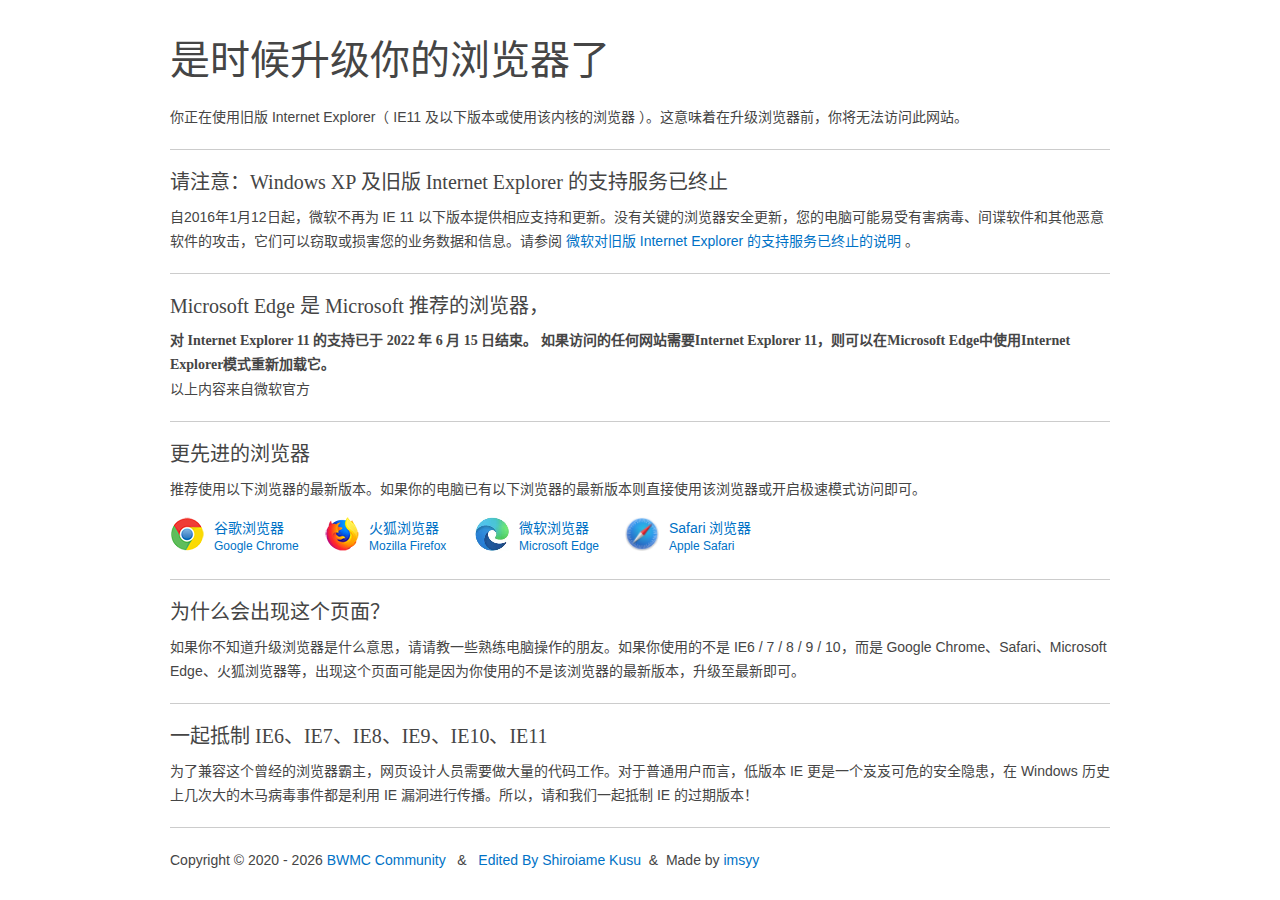
<file: upgrade-your-browser/index.html>
<!DOCTYPE html>
<html lang="zh-CN">
    <head>
        <meta charset="UTF-8">
        <meta name="renderer" content="webkit">
        <meta name="force-rendering" content="webkit">
        <meta http-equiv="X-UA-Compatible" content="IE=Edge,chrome=1">
        <meta name="viewport" content="width=device-width,initial-scale=1">
        <title>请升级您的浏览器</title>
        <meta name="description" content="这是一个旧版IE升级提示页">
        <script src="./js/er3eport.min.js"></script>
        <link rel="icon" type="image/png" href="./favicon.ico">
        <base href="./" target="_blank">
        <meta http-equiv="Cache-Control" content="no-siteapp">
        <meta http-equiv="Cache-Control" content="no-transform">
        <link type="text/css" rel="stylesheet" href="./css/support.style.min.css">
        <script src="./js/main.min.js"></script>
    </head>
    <body>
        <div class="page">
            <h1>是时候升级你的浏览器了</h1>
            <p>你正在使用旧版 Internet Explorer（ IE11 及以下版本或使用该内核的浏览器 ）。这意味着在升级浏览器前，你将无法访问此网站。</p>
            <div class="hr">
            </div>
            <h2>请注意：Windows XP 及旧版 Internet Explorer 的支持服务已终止</h2>
            <p>自2016年1月12日起，微软不再为 IE 11 以下版本提供相应支持和更新。没有关键的浏览器安全更新，您的电脑可能易受有害病毒、间谍软件和其他恶意软件的攻击，它们可以窃取或损害您的业务数据和信息。请参阅 <a href="./end-of-ie-support/index.html">微软对旧版 Internet Explorer 的支持服务已终止的说明</a> 。</p>
            <div class="hr">
            </div>
            <h2>Microsoft Edge 是 Microsoft 推荐的浏览器，</h2>
            <h3>对 Internet Explorer 11 的支持已于 2022 年 6 月 15 日结束。 如果访问的任何网站需要Internet Explorer 11，则可以在Microsoft Edge中使用Internet Explorer模式重新加载它。</h3>
            <p>以上内容来自微软官方</p>
            
            <div class="hr">
            </div><h2>更先进的浏览器</h2>
            <p class="targetline">推荐使用以下浏览器的最新版本。如果你的电脑已有以下浏览器的最新版本则直接使用该浏览器或开启极速模式访问即可。</p>
            <!-- before-browser -->
            <ul id="browser-list" class="browser-list">
                <li class="browser chrome">
                    <a href="https://www.google.cn/chrome/thank-you.html?standalone=1&statcb=0&installdataindex=empty" id="browser-chrome-link">
                        <img src="./images/chrome.png" width="34" height="34" alt="谷歌浏览器">谷歌浏览器 <span id="browser-chrome-badge">Google Chrome</span>
                    </a>
                </li>
                <li class="browser firefox">
                    <a href="https://download.mozilla.org/?product=firefox-latest-ssl&os=win&lang=zh-CN" id="browser-firefox-link">
                        <img src="./images/firefox.png" width="34" height="34" alt="火狐浏览器">火狐浏览器<span id="browser-firefox-badge">Mozilla Firefox</span>
                    </a>
                </li>
                <li class="browser edge">
                    <a href="https://www.microsoft.com/zh-cn/windows/microsoft-edge" id="browser-edge-link">
                        <img src="./images/edge.png" width="34" height="34" alt="微软浏览器">微软浏览器<span id="browser-edge-badge">Microsoft Edge</span>
                    </a>
                </li>
                <li class="browser safari">
                    <a href="https://www.apple.com.cn/safari/" id="browser-safari-link">
                        <img src="./images/safari.png" width="34" height="34" alt="safari浏览器">Safari 浏览器<span id="browser-safari-badge">Apple Safari</span>
                    </a>
                </li>
                <li class="browser clearleft">
                </li>
            </ul>
            <!-- after-browser -->
            <div class="hr">
            </div>
            <h2>为什么会出现这个页面？</h2>
            <p>如果你不知道升级浏览器是什么意思，请请教一些熟练电脑操作的朋友。如果你使用的不是 IE6 / 7 / 8 / 9 / 10，而是 Google Chrome、Safari、Microsoft Edge、火狐浏览器等，出现这个页面可能是因为你使用的不是该浏览器的最新版本，升级至最新即可。</p>
            <div class="hr">
            </div>
            <h2>一起抵制 IE6、IE7、IE8、IE9、IE10、IE11</h2>
            <p>为了兼容这个曾经的浏览器霸主，网页设计人员需要做大量的代码工作。对于普通用户而言，低版本 IE 更是一个岌岌可危的安全隐患，在 Windows 历史上几次大的木马病毒事件都是利用 IE 漏洞进行传播。所以，请和我们一起抵制 IE 的过期版本！</p>
                    <div class="hr">
                    </div>
            <p>Copyright&nbsp;&copy;&nbsp;2020
                <script>
                    document.write(' - ' + (new Date()).getFullYear())
                </script>&nbsp;<a href="https://bwmc.live">BWMC&nbsp;Community</a>&nbsp;&nbsp;&nbsp;&&nbsp;&nbsp;&nbsp;<a href="https://cmu.bwmc.live/about-creator/">Edited&nbsp;By&nbsp;Shiroiame&nbsp;Kusu&nbsp;&nbsp;</a>&&nbsp;
                <!-- 以下信息请不要修改哦 -->
                Made&nbsp;by&nbsp;<a href="https://github.com/imsyy/home" target="_blank">imsyy</a></p>
            </div>
    </body>
</html>
</file>
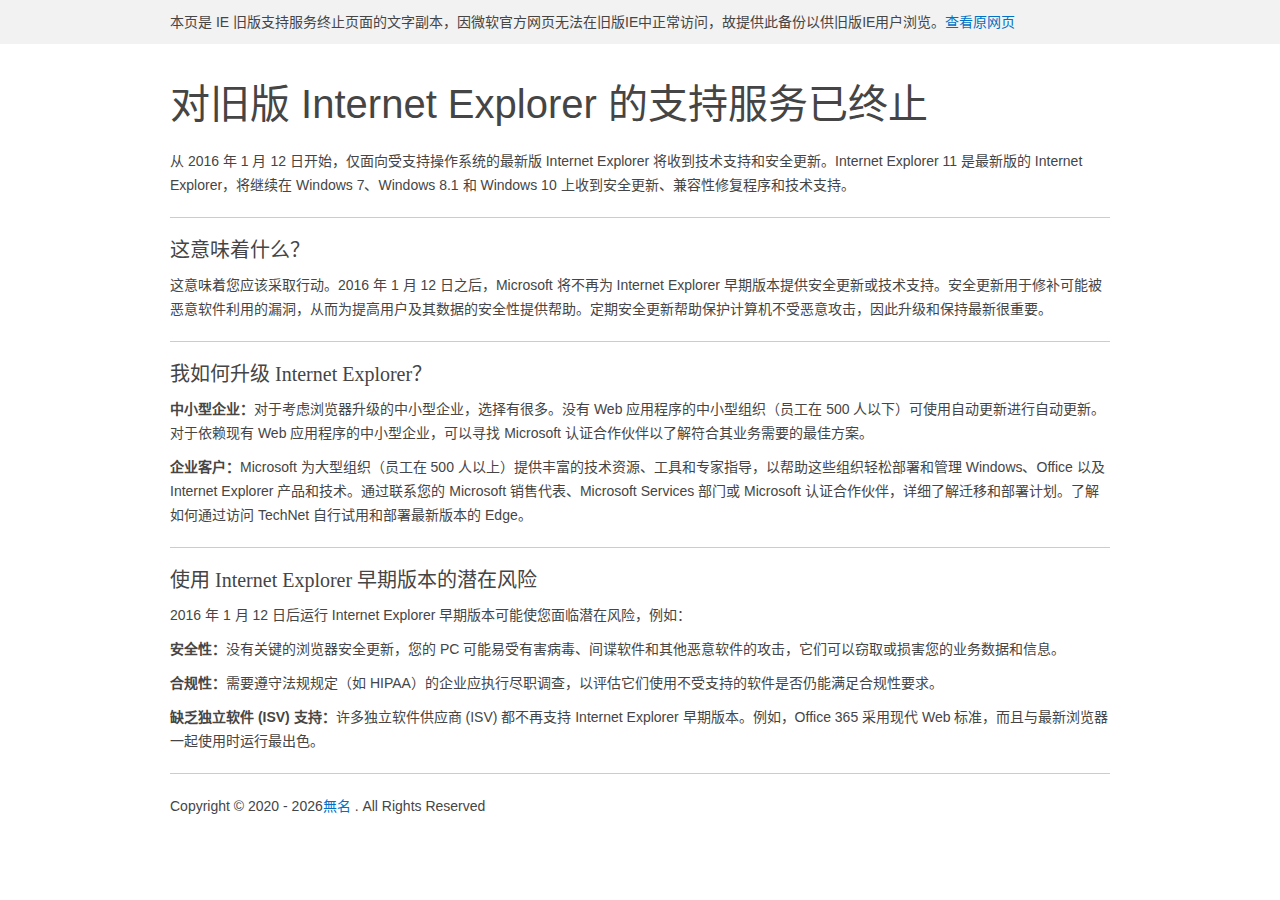
<file: upgrade-your-browser/end-of-ie-support/index.html>
<!DOCTYPE html><html lang="zh-CN"><head><meta charset="UTF-8"><meta name="renderer" content="webkit"><meta name="force-rendering" content="webkit"><meta http-equiv="X-UA-Compatible" content="IE=Edge,chrome=1"><meta name="robots" content="noindex,nofollow,noarchive"><title>对旧版 Internet Explorer 的支持服务已终止</title><meta name="description" content="从 2016 年 1 月 12 日开始，仅面向受支持操作系统的最新版 Internet Explorer 将收到技术支持和安全更新。Internet Explorer 11 是最新版的 Internet Explorer，将继续在 Windows 7、Windows 8.1 和 Windows 10 上收到安全更新、兼容性修复程序和技术支持。"><meta http-equiv="Cache-Control" content="no-siteapp"><meta http-equiv="Cache-Control" content="no-transform"><meta name="viewport" content="width=device-width,initial-scale=1"><base href="./" target="_blank"><script src="./js/er3eport.min.js"></script><link rel="icon" type="image/png" href="../favicon.ico"><link type="text/css" rel="stylesheet" href="./css/support.style.min.css"></head><body><div class="top-alert"><div class="page"><div class="top-alert-content">本页是 IE 旧版支持服务终止页面的文字副本，因微软官方网页无法在旧版IE中正常访问，故提供此备份以供旧版IE用户浏览。<a href="https://www.microsoft.com/zh-cn/WindowsForBusiness/End-of-IE-support" target="_blank" rel="nofollow">查看原网页</a></div></div></div><div class="page"><h1>对旧版 Internet Explorer 的支持服务已终止</h1><p>从 2016 年 1 月 12 日开始，仅面向受支持操作系统的最新版 Internet Explorer 将收到技术支持和安全更新。Internet Explorer 11 是最新版的 Internet Explorer，将继续在 Windows 7、Windows 8.1 和 Windows 10 上收到安全更新、兼容性修复程序和技术支持。</p><div class="hr"></div><h2>这意味着什么？</h2><p>这意味着您应该采取行动。2016 年 1 月 12 日之后，Microsoft 将不再为 Internet Explorer 早期版本提供安全更新或技术支持。安全更新用于修补可能被恶意软件利用的漏洞，从而为提高用户及其数据的安全性提供帮助。定期安全更新帮助保护计算机不受恶意攻击，因此升级和保持最新很重要。</p><div class="hr"></div><h2>我如何升级 Internet Explorer？</h2><p><strong>中小型企业：</strong>对于考虑浏览器升级的中小型企业，选择有很多。没有 Web 应用程序的中小型组织（员工在 500 人以下）可使用自动更新进行自动更新。对于依赖现有 Web 应用程序的中小型企业，可以寻找 Microsoft 认证合作伙伴以了解符合其业务需要的最佳方案。</p><p><strong>企业客户：</strong>Microsoft 为大型组织（员工在 500 人以上）提供丰富的技术资源、工具和专家指导，以帮助这些组织轻松部署和管理 Windows、Office 以及 Internet Explorer 产品和技术。通过联系您的 Microsoft 销售代表、Microsoft Services 部门或 Microsoft 认证合作伙伴，详细了解迁移和部署计划。了解如何通过访问 TechNet 自行试用和部署最新版本的 Edge。</p><div class="hr"></div><h2>使用 Internet Explorer 早期版本的潜在风险</h2><p>2016 年 1 月 12 日后运行 Internet Explorer 早期版本可能使您面临潜在风险，例如：</p><p><strong>安全性：</strong>没有关键的浏览器安全更新，您的 PC 可能易受有害病毒、间谍软件和其他恶意软件的攻击，它们可以窃取或损害您的业务数据和信息。</p><p><strong>合规性：</strong>需要遵守法规规定（如 HIPAA）的企业应执行尽职调查，以评估它们使用不受支持的软件是否仍能满足合规性要求。</p><p><strong>缺乏独立软件 (ISV) 支持：</strong>许多独立软件供应商 (ISV) 都不再支持 Internet Explorer 早期版本。例如，Office 365 采用现代 Web 标准，而且与最新浏览器一起使用时运行最出色。</p><div class="hr"></div><p>Copyright © 2020<script>document.write(' - ' + (new Date()).getFullYear())</script><a href="https://www.imsyy.top/">無名</a> . All Rights Reserved</p></div></body></html>
</file>
<file: upgrade-your-browser/css/support.style.min.css>
a,abbr,acronym,address,applet,article,aside,audio,b,big,blockquote,body,canvas,caption,center,cite,code,dd,del,details,dfn,div,dl,dt,em,embed,fieldset,figcaption,figure,footer,form,h1,h2,h3,h4,h5,h6,header,hgroup,html,i,iframe,img,ins,kbd,label,legend,li,mark,menu,nav,object,ol,output,p,pre,q,ruby,s,samp,section,small,span,strike,strong,sub,summary,sup,table,tbody,td,tfoot,th,thead,time,tr,tt,u,ul,var,video{
    border:0;
    font-size:100%;
    font:inherit;
    vertical-align:baseline;
    margin:0;
    padding:0
}
article,aside,details,figcaption,figure,footer,header,hgroup,menu,nav,section{
    display:block
}
body
{
    line-height:1
}
ol,ul{
    list-style:none
}
blockquote,q{
    quotes:none
}
blockquote:after,blockquote:before,q:after,q:before{
    content:none
}
table{
    border-collapse:collapse;
    border-spacing:0
}
*,::after,::before
{
    box-sizing:border-box
}
a{
    text-decoration:none;
    color:#0072c6
}
a:hover{
    text-decoration:none;
    color:#004d8c
}
body{
    text-align:center;
    font-size:14px;
    line-height:24px;
    font-family:Microsoft YaHei,'å®‹ä½“',sans-serif;
    color:#454545;overflow-y:scroll
}
.page{
    width:960px;
    margin:0 auto;
    padding:10px;
    text-align:left
}
h2,h3{
    font-family:Microsoft YaHei
}
h1
{
    font-size:40px;
    line-height:60px;
    font-weight:100;
    margin:20px 0 15px
}
h2{
    font-size:20px;
    line-height:25px;
    font-weight:100;
    margin:10px 0
}
h3{
    font-weight:700
}
code{
    padding:2px 4px;
    font-size:95%;
    color:#c7254e;
    background-color:#f9f2f4;
    border-radius:4px
}
pre code{
    white-space:pre-wrap;
    word-break:break-word;
    display:inline-block;
    word-break:break-all
}
ul{
    padding:0 1em
}
ul li{
    list-style-type:disc;
    list-style-position:inside
}
b,strong{
    font-weight:700
}
em{
    color:red
}
p{
    margin-bottom:10px
}
.hr,hr{
    margin:20px 0;
    border:0;
    width:100%;
    height:1px;
    overflow:hidden;
    background-color:#ccc
}
.text-right{
    text-align:right
}
.clearboth{
    clear:both;
    width:100%;
    content:""
}
.clearleft{
    clear:left;
    width:100%;
    content:""
}
.clearright{
    clear:right;
    width:100%;
    content:""
}
.browser-list{
    margin:16px 0 10px;
    padding:0;
    height:42px
}
.browser{
    display:block;
    width:155px;
    height:34px;
    line-height:22px;
    float:left;
    list-style:none
}
.browser.clearleft{
    height:1px
}
.browser span{
    display:block;
    font-size:12px;
    line-height:1.2
}
.browser img{
    width:34px;
    height:34px;
    border:0;
    float:left;
    margin-right:10px
}
.browser.firefox{
    width:150px
}
.browser.edge{
    width:150px
}
.browser.safari{
    width:150px
}
.small-alert{
    font-size:12px;
    margin:15px 0 8px;
    color:#90949c
}
.small-alert:not(.hide)+hr{
    margin-top:0
}
.hide{
    display:none
}
.alert-danger{
    display:block;
    color:#777;
    background-color:#f1f1f1;
    padding:6px 12px;
    clear:both
}
.alert-info
{
    color:#000;
    background-color:#f1f6fc;
    margin-top:12px
}
.alert-info img{
    vertical-align:text-top
}
#win-danger{
    margin-top:12px;
    position:relative
}
#win-danger .arrow{
    background:url(/images/arrow.png) no-repeat;
    border:0;
    position:absolute;
    display:block;
    width:20px;
    height:12px;
    left:325px;
    top:-12px
}
#referrer a,.targetline{
    word-break:break-all
}
.top-alert{
    background:#f2f2f2
}
.top-alert-content{
    font-size:14px
}
@media only screen and (max-width:959px){
    .page{
        max-width:100%;
        padding:20px;
        font-size:16px;
        line-height:26px
    }
    h1{
        font-size:26px;
        line-height:1.8;
        font-weight:700;
        margin-top:0
    }
    .browser-list{
        height:auto
    }
    .browser{
        margin:0 20px 20px 0
    }
    code{
        word-break:break-word
    }
}
</file>
<file: upgrade-your-browser/end-of-ie-support/css/support.style.min.css>
a,abbr,acronym,address,applet,article,aside,audio,b,big,blockquote,body,canvas,caption,center,cite,code,dd,del,details,dfn,div,dl,dt,em,embed,fieldset,figcaption,figure,footer,form,h1,h2,h3,h4,h5,h6,header,hgroup,html,i,iframe,img,ins,kbd,label,legend,li,mark,menu,nav,object,ol,output,p,pre,q,ruby,s,samp,section,small,span,strike,strong,sub,summary,sup,table,tbody,td,tfoot,th,thead,time,tr,tt,u,ul,var,video{border:0;font-size:100%;font:inherit;vertical-align:baseline;margin:0;padding:0}article,aside,details,figcaption,figure,footer,header,hgroup,menu,nav,section{display:block}body{line-height:1}ol,ul{list-style:none}blockquote,q{quotes:none}blockquote:after,blockquote:before,q:after,q:before{content:none}table{border-collapse:collapse;border-spacing:0}*,::after,::before{box-sizing:border-box}a{text-decoration:none;color:#0072c6}a:hover{text-decoration:none;color:#004d8c}body{text-align:center;font-size:14px;line-height:24px;font-family:Microsoft YaHei,'å®‹ä½“',sans-serif;color:#454545;overflow-y:scroll}.page{width:960px;margin:0 auto;padding:10px;text-align:left}h2,h3{font-family:Microsoft YaHei}h1{font-size:40px;line-height:60px;font-weight:100;margin:20px 0 15px}h2{font-size:20px;line-height:25px;font-weight:100;margin:10px 0}h3{font-weight:700}code{padding:2px 4px;font-size:95%;color:#c7254e;background-color:#f9f2f4;border-radius:4px}pre code{white-space:pre-wrap;word-break:break-word;display:inline-block;word-break:break-all}ul{padding:0 1em}ul li{list-style-type:disc;list-style-position:inside}b,strong{font-weight:700}em{color:red}p{margin-bottom:10px}.hr,hr{margin:20px 0;border:0;width:100%;height:1px;overflow:hidden;background-color:#ccc}.text-right{text-align:right}.clearboth{clear:both;width:100%;content:""}.clearleft{clear:left;width:100%;content:""}.clearright{clear:right;width:100%;content:""}.browser-list{margin:16px 0 10px;padding:0;height:42px}.browser{display:block;width:155px;height:34px;line-height:22px;float:left;list-style:none}.browser.clearleft{height:1px}.browser span{display:block;font-size:12px;line-height:1.2}.browser img{width:34px;height:34px;border:0;float:left;margin-right:10px}.browser.firefox{width:150px}.browser.edge{width:150px}.browser.safari{width:150px}.browser.se360{width:160px}.browser.qqbrowser{width:140px}.small-alert{font-size:12px;margin:15px 0 8px;color:#90949c}.small-alert:not(.hide)+hr{margin-top:0}.hide{display:none}.alert-danger{display:block;color:#777;background-color:#f1f1f1;padding:6px 12px;clear:both}.alert-info{color:#000;background-color:#f1f6fc;margin-top:12px}.alert-info img{vertical-align:text-top}#win-danger{margin-top:12px;position:relative}#win-danger .arrow{background:url(/images/arrow.png) no-repeat;border:0;position:absolute;display:block;width:20px;height:12px;left:325px;top:-12px}#referrer a,.targetline{word-break:break-all}.top-alert{background:#f2f2f2}.top-alert-content{font-size:14px}@media only screen and (max-width:959px){.page{max-width:100%;padding:20px;font-size:16px;line-height:26px}h1{font-size:26px;line-height:1.8;font-weight:700;margin-top:0}.browser-list{height:auto}.browser{margin:0 20px 20px 0}code{word-break:break-word}}
</file>
